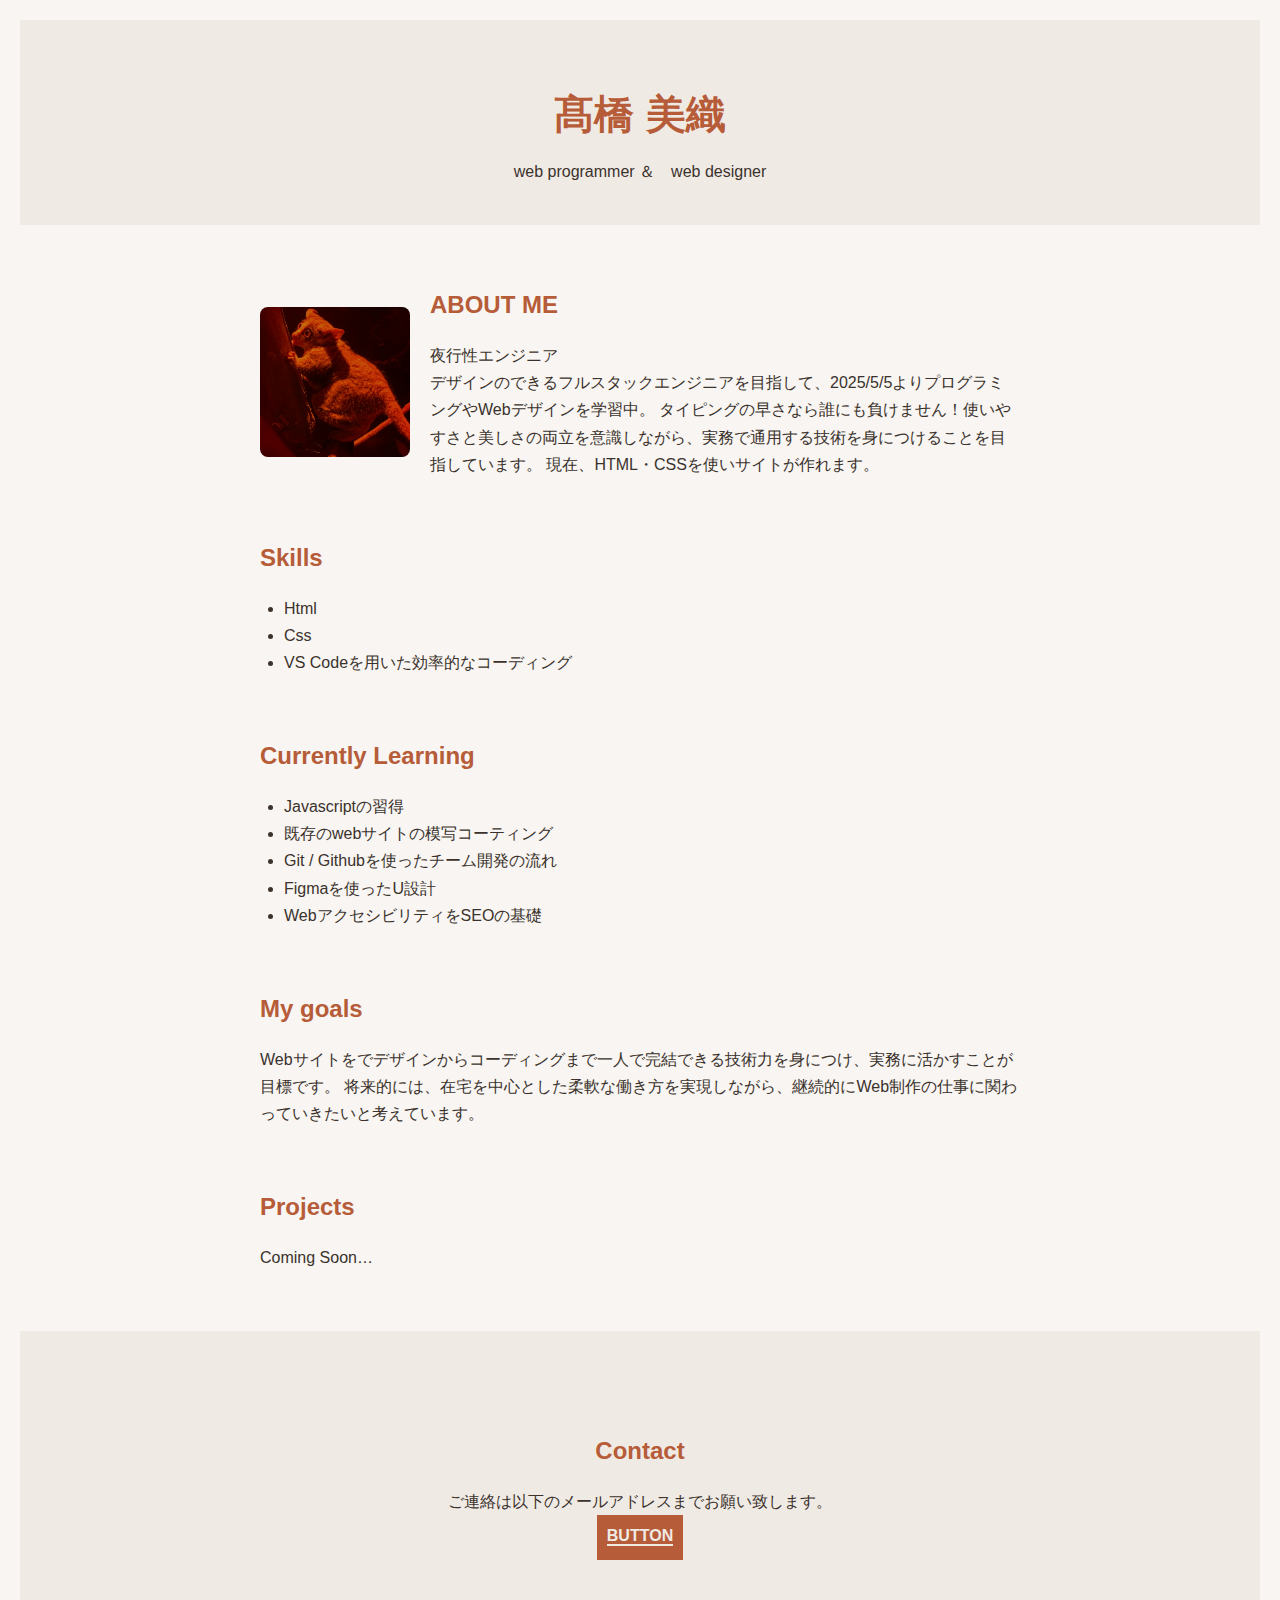
<file: index.html>
<!DOCTYPE html>
    <html lang="ja">
        <heed>
            <meta charest="UTF"-8>
            <!--viewportタグでレスポンシブ対応に（HTMLの隠しコメントの仕方）-->
            <meta name="viewport" content="width=device-widht, initial-scale=1">
            <!--サイトタイトルと一緒に表示される文-->
            <meta name="description" content="髙橋 美織のポートフォリオサイトです。">
            <!--サイトタイトルとして表示される。検索結果一覧に表示される-->
            <title>髙橋 美織｜ポートフォリオ</title>
        <link rel="stylesheet" href="style.css">
        </heed>
        <body>

    <header>
        <h1>髙橋 美織</h1>
        <p class=">"subtitle>web programmer ＆　web designer</p>
    </header>

    <section id="about" class="fade-in">
        <img src="images/icon.jpg" alt="ショウカラゴのアイコン"/>
        <div>
        <h2>ABOUT ME</h2>
        <p>夜行性エンジニア</p>
        <p>デザインのできるフルスタックエンジニアを目指して、2025/5/5よりプログラミングやWebデザインを学習中。
            タイピングの早さなら誰にも負けません！使いやすさと美しさの両立を意識しながら、実務で通用する技術を身につけることを目指しています。
            現在、HTML・CSSを使いサイトが作れます。</p>
        </div>
    </section>
    <section id="skills" class="fade-in">
        <h2>Skills</h2>
        <ul>
            <li>Html</li>
            <li>Css</li>
            <li>VS Codeを用いた効率的なコーディング</li>
        </ul>
        
    </section>
    <section id ="learning" class="fade-in">
        <h2>Currently Learning</h2>
        <ul>
            <li>Javascriptの習得</li>
            <li>既存のwebサイトの模写コーティング</li>
            <li>Git / Githubを使ったチーム開発の流れ</li>
            <li>Figmaを使ったU設計</li>
            <li>WebアクセシビリティをSEOの基礎</li>
        </ul>
    </section>

<section id="goals" class="fade-in">
<h2>My goals</h2>
    <p>Webサイトをでデザインからコーディングまで一人で完結できる技術力を身につけ、実務に活かすことが目標です。
        将来的には、在宅を中心とした柔軟な働き方を実現しながら、継続的にWeb制作の仕事に関わっていきたいと考えています。</p>
    </section>

    <section id="works" class="fade-in">
        <h2>Projects</h2>
        <p>Coming Soon…</p>
    </section>


    <footer>
        <section id="contast" class="fade-in">
           <h2>Contact</h2>
             <p>ご連絡は以下のメールアドレスまでお願い致します。</p>
             <P><a href="takasan654@gmail.com" class="btn"><span>BUTTON</span></a></P>
        </section>
    </footer>
        </body>
    </html>
</DOCTYPE>
</file>
<file: style.css>
/* ベース設定 すべての要素 */
* {
  box-sizing: border-box;
  margin: 0;
  padding: 0;
}
/*ページ全体の設定*/
body {
  font-family: 'Noto Sans JP', sans-serif;
  line-height: 1.7;
  background-color: #f8f5f2;
  color: #3b322c;
  padding: 20px;
}

img {
  max-width: 100%;
  height: auto;
  border-radius: 8px;
}

/* ヘッダー */
header {
  text-align: center;
  padding: 60px 20px 40px;
  background-color: #f0eae5;
}
header h1 {
  font-size: 2.5rem;
  color: #b65c38;
  margin-bottom: 10px;
}
.subtitle {
  font-size: 1.2rem;
  color: #5a4b42;
}

/* セクション共通 */
section {
  max-width: 800px;
  margin: 60px auto;
  padding: 0 20px;
}
section h2 {
  font-size: 1.5rem;
  margin-bottom: 1rem;
  color: #b65c38;
}
section p, section ul {
  font-size: 1rem;
  color: #3b322c;
}
section ul {
  list-style: disc;
  margin-left: 1.5rem;
}

/* About セクション */
#about {
  display: flex;
  flex-wrap: wrap;
  align-items: center;
  gap: 20px;
}
#about img {
  width: 150px;
}
#about div {
  flex: 1;
}

/* フッター Contact */
footer {
  background-color: #f0eae5;
  padding: 40px 20px;
  text-align: center;
}
#contact h2 {
  font-size: 1.5rem;
  margin-bottom: 1rem;
  color: #b65c38;
}
#contact a {
  color: #b65c38;
  text-decoration: none;
  font-weight: bold;
}
#contact a:hover {
  text-decoration: underline;
}

/*連絡*/
.btn {
  position: relative;
  display: inline-block;
  font-weight: bold;
  padding: 7px 10px 10px 10px;
  text-decoration: none;
  color: #f0eae5;
  background: #b65c38;
  transition: .4s;
}


.btn > span {
  border-bottom: solid 2px #f0eae5;
}

.btn:hover {
  background: #384fb6;
}


/* アニメーション */
.fade-in {
  animation: fadeIn 1s ease-in-out;
}
@keyframes fadeIn {
  from { opacity: 0; transform: translateY(20px); }
  to { opacity: 1; transform: translateY(0); }
}

/* レスポンシブ対応 */
@media (max-width: 600px) {
  header h1 {
    font-size: 2rem;
  }
  .subtitle {
    font-size: 1rem;
  }
  #about {
    flex-direction: column;
    text-align: center;
  }
}
</file>
